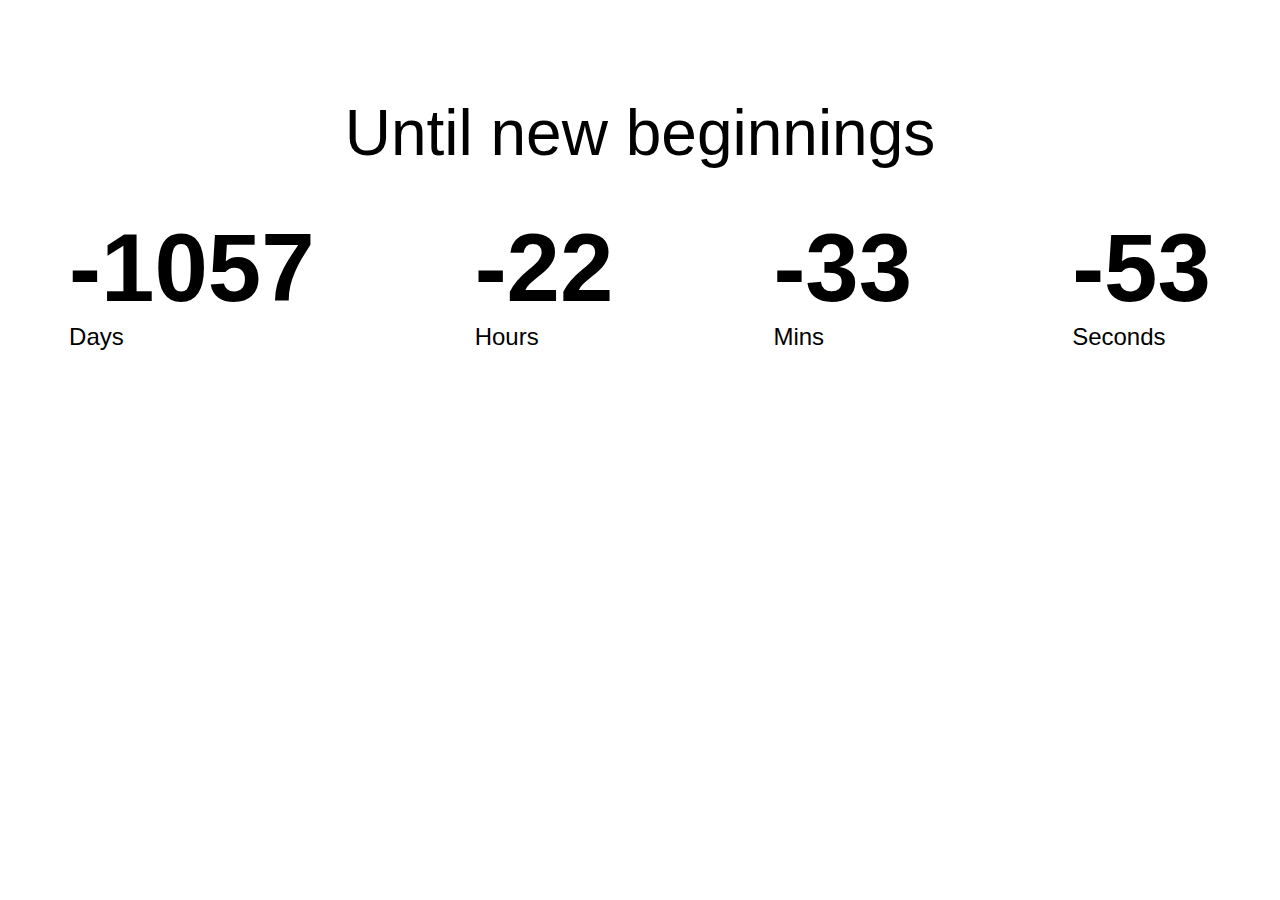
<file: index.html>
<!DOCTYPE html>
<html lang="en">
    <head>
        <meta charset="utf-8">
        <meta http-equiv="X-UA-Compatible" content="IE=edge">
        <title>Countdown timer</title>
        <meta name="description" content="">
        <meta name="viewport" content="width=device-width, initial-scale=1">
        <link rel="stylesheet" href="stylecountdown.css">
        <script src="scriptcount.js" defer></script>
    </head>
    <body>
        <h1>Until new beginnings</h1>
        <div class="countdown-container">
            <div class="countdown-el days-c">
                <p class="big-text" id="days">0</p>
                <span>Days</span>
            </div>

            <div class="countdown-el hours-c">
                <p class="big-text" id="hours">0</p>
                <span>Hours</span>
            </div>

            <div class="countdown-el mins-c">
                <p class="big-text" id="mins">0</p>
                <span>Mins</span>
            </div>

            <div class="countdown-el seconds-c">
                <p class="big-text" id="seconds">0</p>
                <span>Seconds</span>
            </div>
        </div>
    </body>
</html>
</file>
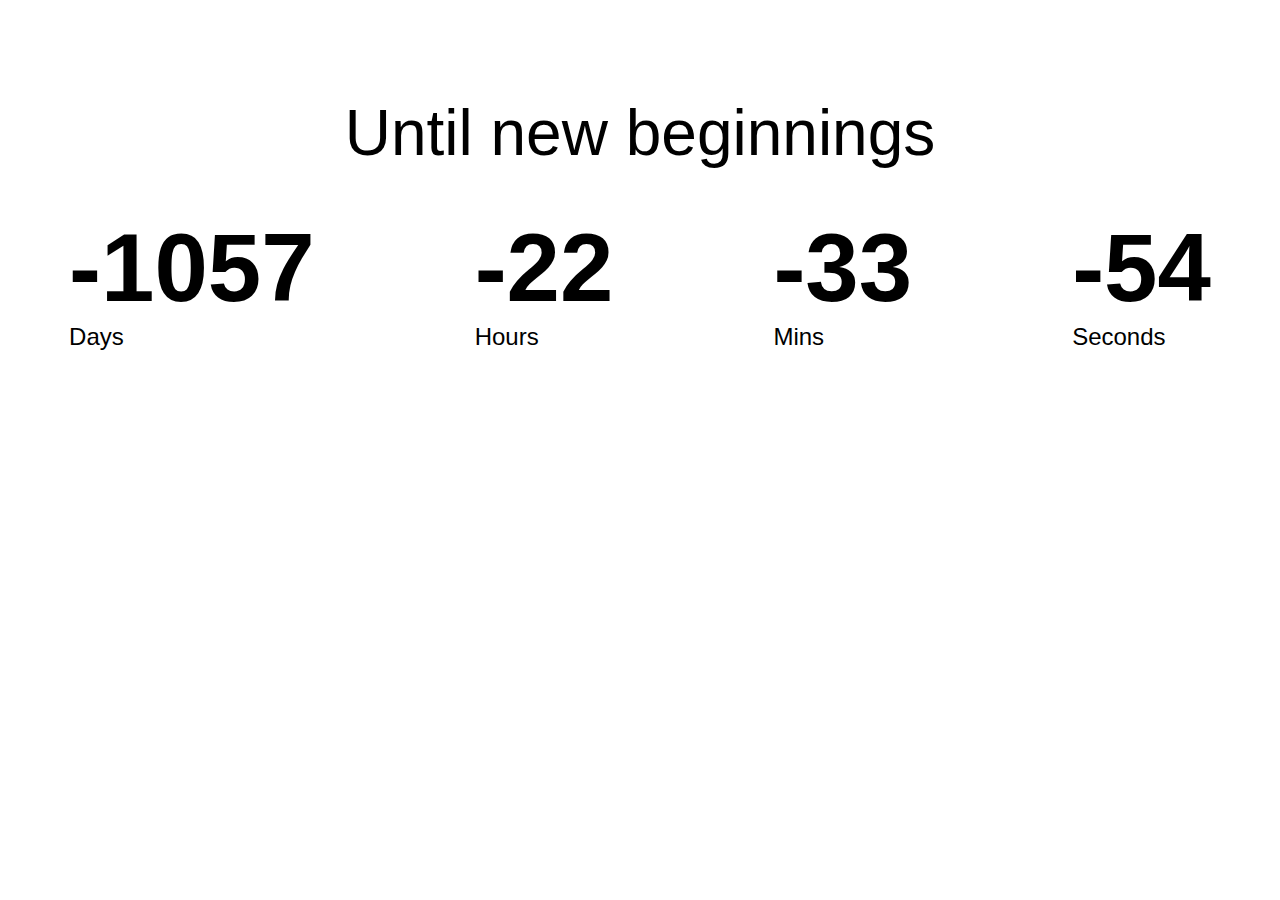
<file: countdown.html>
<!DOCTYPE html>
<html lang="en">
    <head>
        <meta charset="utf-8">
        <meta http-equiv="X-UA-Compatible" content="IE=edge">
        <title>Countdown timer</title>
        <meta name="description" content="">
        <meta name="viewport" content="width=device-width, initial-scale=1">
        <link rel="stylesheet" href="stylecountdown.css">
        <script src="scriptcount.js" defer></script>
    </head>
    <body>
        <h1>Until new beginnings</h1>
        <div class="countdown-container">
            <div class="countdown-el days-c">
                <p class="big-text" id="days">0</p>
                <span>Days</span>
            </div>

            <div class="countdown-el hours-c">
                <p class="big-text" id="hours">0</p>
                <span>Hours</span>
            </div>

            <div class="countdown-el mins-c">
                <p class="big-text" id="mins">0</p>
                <span>Mins</span>
            </div>

            <div class="countdown-el seconds-c">
                <p class="big-text" id="seconds">0</p>
                <span>Seconds</span>
            </div>
        </div>
    </body>
</html>
</file>
<file: stylecountdown.css>
*{
    box-sizing:border-box;
}
body{
    margin: 0;
    font-family: Arial;
    background-image: url(https://images.unsplash.com/photo-1521756395334-aaf5c7a2e838?ixlib=rb-1.2.1&ixid=MnwxMjA3fDB8MHxwaG90by1wYWdlfHx8fGVufDB8fHx8&auto=format&fit=crop&w=1207&q=80);
    background-position: center center;
    background-size: cover;
    display: flex;
    align-items: center;
    flex-direction: column;
    min-height: 100vh;
}   
h1{
    font-weight: normal;
    margin-top: 6rem;
    font-size: 4rem;
}
.countdown-container{
    display: flex;
}
.big-text{
    font-weight: bold;
    font-size: 6rem;
    margin: 0 5rem;
}
.countdown-el span{
    font-size: 1.5rem;
    margin: 0 5rem;
}
</file>
